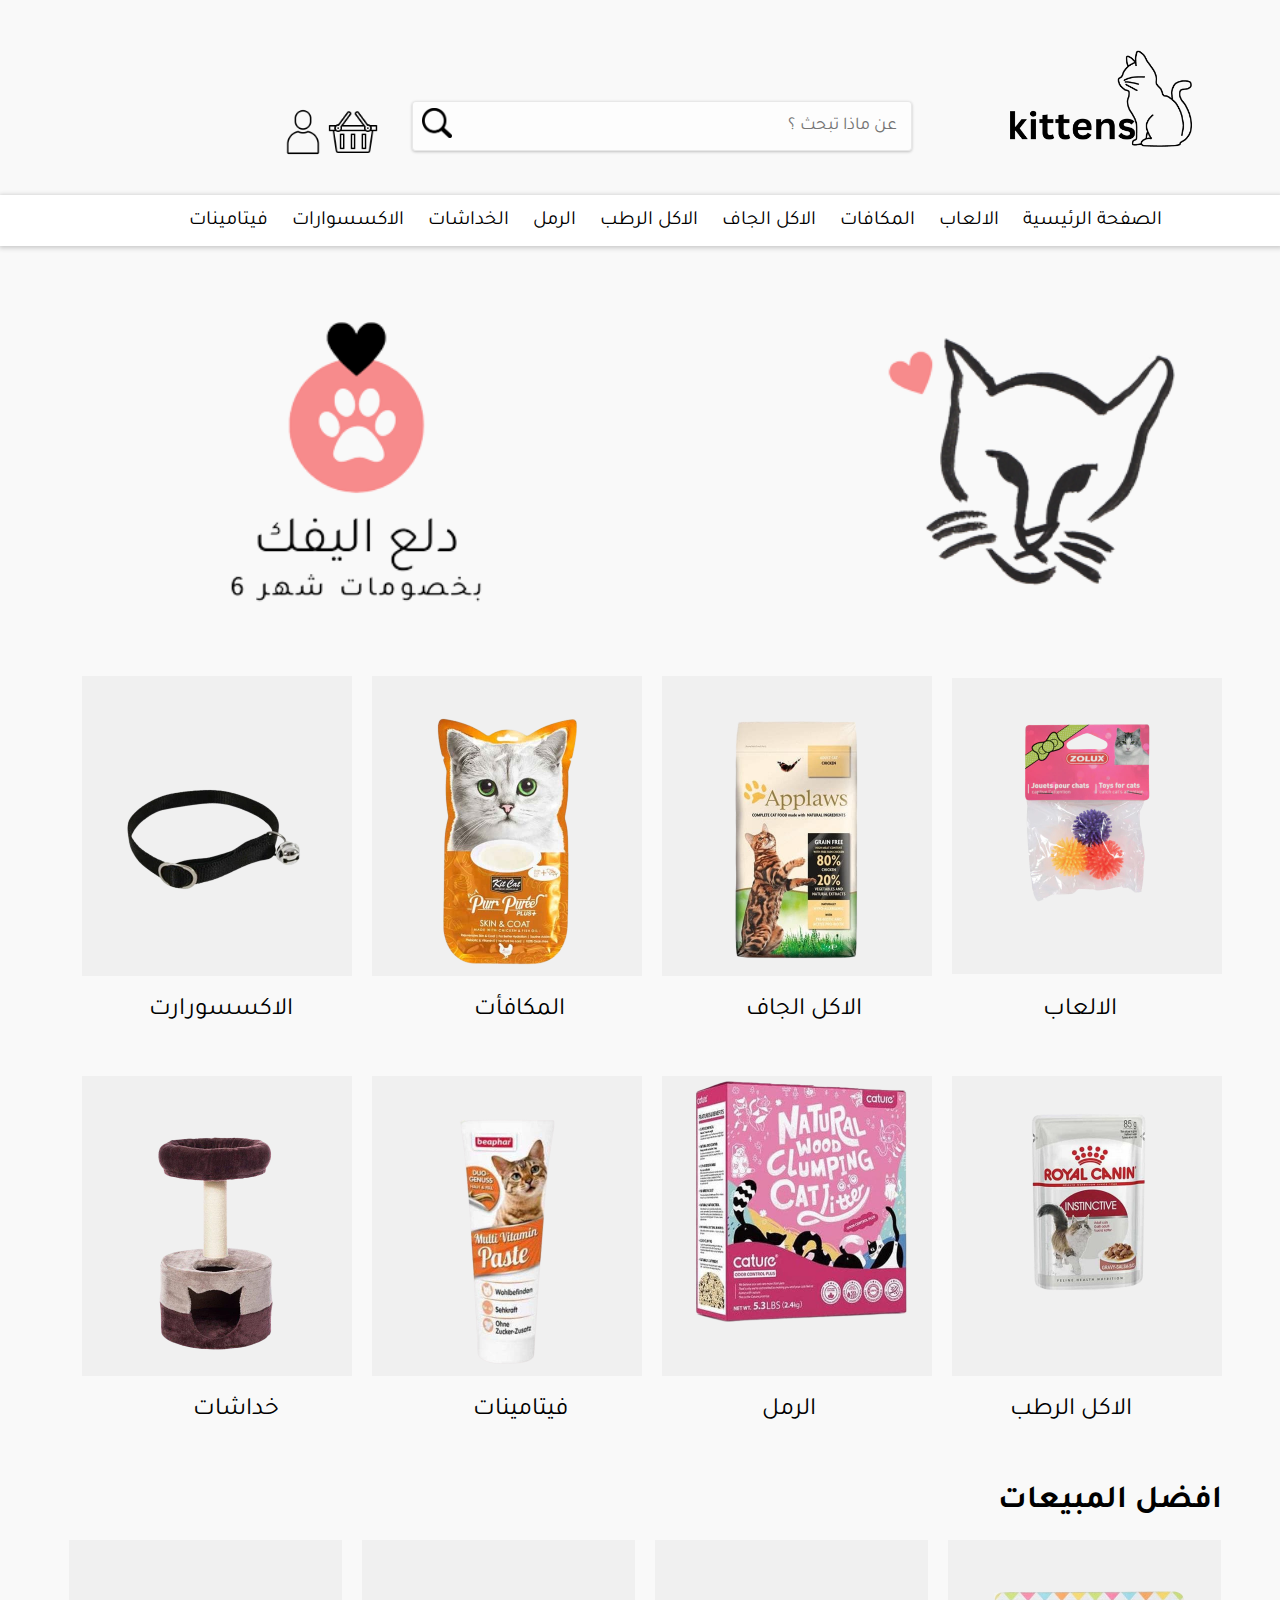
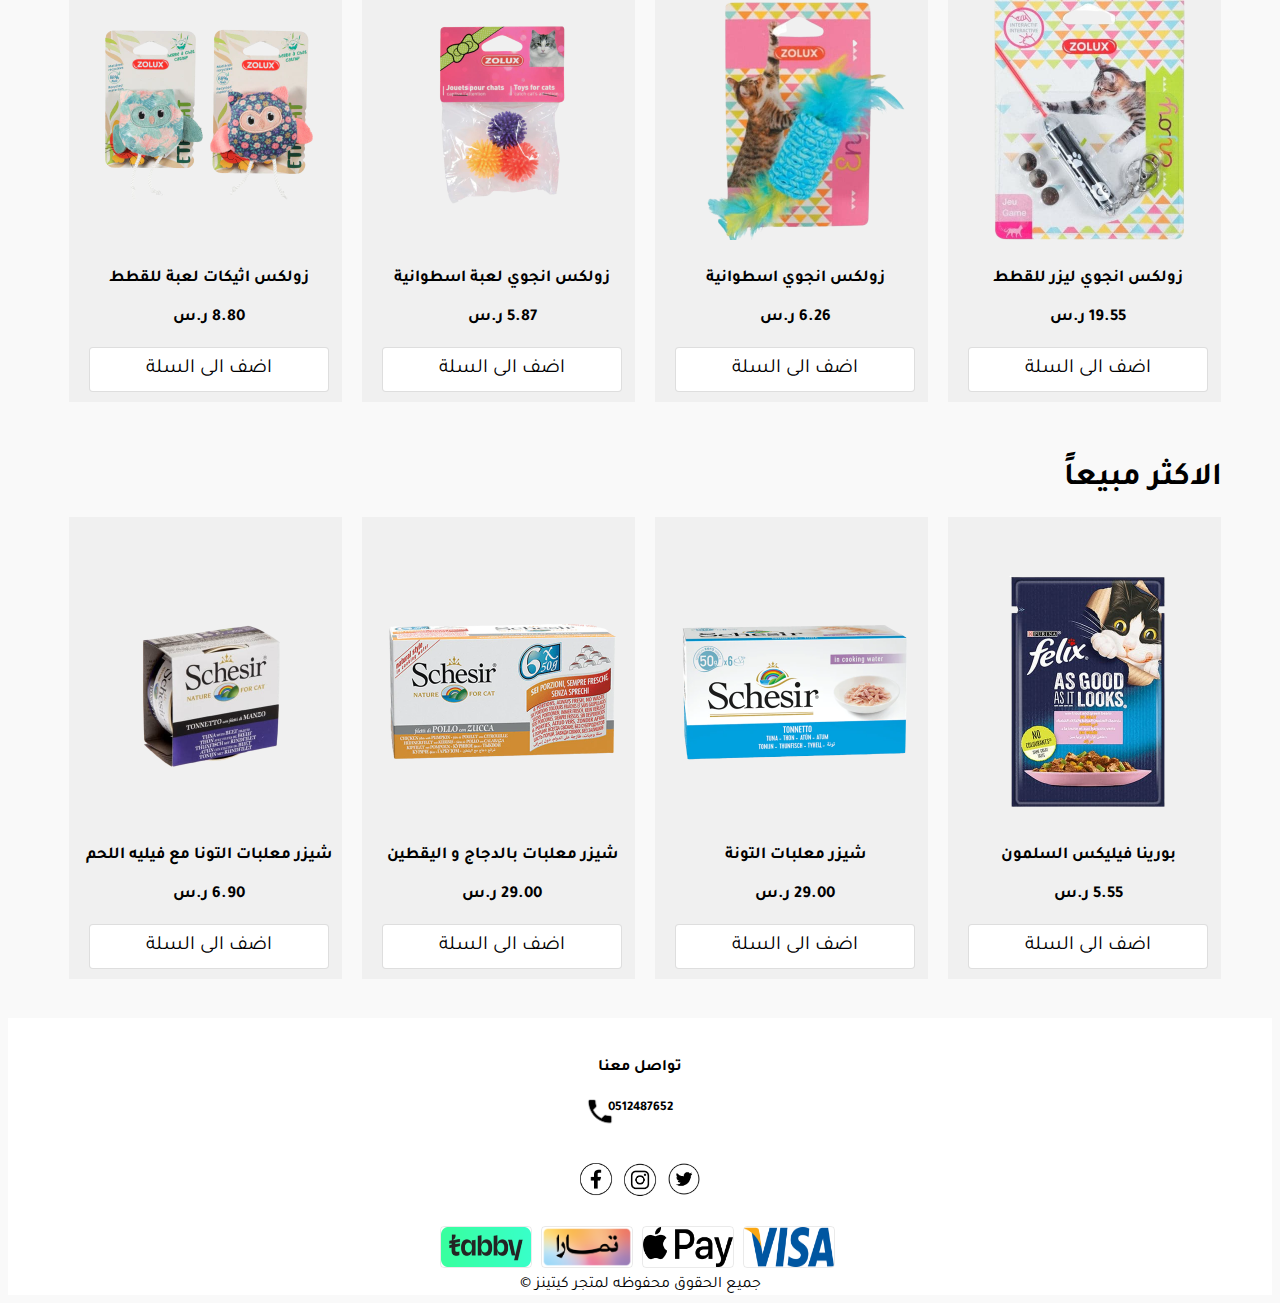
<file: index.html>
<html dir="rtl" lang="ar">
<head><title>متجر كيتنز لمستلزمات القطط</title>
    <link rel="preconnect" href="https://fonts.googleapis.com">
    <link rel="preconnect" href="https://fonts.gstatic.com" crossorigin>
    <link href="https://fonts.googleapis.com/css2?family=Tajawal:wght@500&display=swap" rel="stylesheet">

    <link rel="stylesheet" href="CS1.css">

</head>

<body  >

<header>
  

<img id="mew" src="imgs/MEOW.png" height="100" width="185" >

<form action="#" class="serch1">
<input type="text" placeholder="   عن ماذا تبحث ؟ "  class="search">
<img src="imgs/search.png" width="30px" height="30px" class="ser">
</form>

<img  id ="bc" src="imgs/bas.png" height="50px" width="50px" align="left">
<img id="pe" src="imgs/per.png" height="50px" width="50px" align="left">

</header>
<br><br><br>
<nav>
    <div class="nava">
        <a href="index.html"> الصفحة الرئيسية</a>
        <a href="game.html">  الالعاب</a>
        <a href="mokafat.html">   المكافات</a>
        <a href="dryfood.html">  الاكل الجاف</a>
        <a href="witfood.html">  الاكل الرطب</a>
    <a href="#"> الرمل</a>
    <a href="#">  الخداشات</a>
    <a href="#">   الاكسسوارات</a>
    <a href="#">    فيتامينات </a>

</div>
</nav>
<section> <img src="imgs/sale.png" class="sale">
</section>
<br>
<div class="dep">
<article>
    <div class="se1">
    <img src="gam/تنزيل-removebg-preview.png" width="250" height="250" class="games1">
    <a href="game.html" class="mok1">الالعاب</a>

</div>

<br>

    <div  class="se2">
        <img src="gam/تنزيل-removebg-preview (1).png" width="250" height="250" class="games2">
        <a href="#" class="mok2">الاكل الجاف </a>

    </div>

</article>

<article class="se3">
    <img src="gam/2-removebg-preview.png" width="250" height="250" class="img1">
    <a href="#" class="mok3" id="g10">المكافأت</a>

</article>


<article class="se4" id="sec2">
    <img src="gam/1-removebg-preview.png" width="250" height="250" class="img2">

</article>



<div class="titl">
    <a href="#" class="mok">الالعاب</a>
    <a href="#" class="mok">الاكل الجاف</a>
    <a href="#" class="mok">المكافأت</a>
    <a href="#" class="mok">الاكسسورارت</a>
    </div>
<article class="se5">
    <img src="gam/3-removebg-preview.png" width="250" height="250" class="img7">
    <a href="#" class="mok4" id="g9">الاكل الرطب</a>

</article>
<article class="se6">
    <img src="gam/8-removebg-preview.png" width="250" height="250" >
</article>
<article class="se7">
    <img src="gam/9-removebg-preview.png" width="250" height="250" class="img2">
</article>
<article class="se8">
    <img src="gam/22-removebg-preview.png" width="250" height="250" class="img2">
</article>
</div>
<div class="titl2">
    <a href="#" class="mok">الاكل الرطب</a>
    <a href="#" class="mok">الرمل</a>
    <a href="#" class="mok">فيتامينات</a>
    <a href="#" class="mok">خداشات</a>
    </div>
    <br>     <br>    <br>
    <div class="most">
    <h1 class="game">افضل المبيعات</h1>
<br><br>
    <section class="congame">        
<article class="g1">
    <img src="game/1-removebg-preview.png" width="250" height="250" >
    <h6> زولكس انجوي  ليزر للقطط  </h6>
    <h6>19.55 ر.س    </h6>
    <button> اضف الى السلة</button>
</article>
<article class="g1">
    <img src="game/2-removebg-preview.png" width="250" height="250">
    <h6>زولكس انجوي اسطوانية    
    </h6>
    <h6>6.26 ر.س   </h6>
    <button> اضف الى السلة</button>
</article>
<article class="g1" id="g3">
    <img src="game/3-removebg-preview.png" width="250" height="250">
    <h6>زولكس انجوي لعبة اسطوانية     </h6>
    <h6>5.87 ر.س</h6>
    <button> اضف الى السلة</button>
</article>

<article class="g1" id="g1">
    <img src="game/4-removebg-preview.png" width="250" height="250">
    <h6>   زولكس اثيكات لعبة للقطط     </h6>
    <h6>8.80 ر.س</h6>
    <button> اضف الى السلة</button>
</article>
    </section>
</div>
  <br>  <br>
    <h1 class="game">الاكثر مبيعاً</h1>
    <br><br>
        <section class="congame">        
    <article class="g1">
        <img src="game/11-removebg-preview.png" width="250" height="250">
        <h6> بورينا فيليكس السلمون </h6>
        <h6>5.55 ر.س    </h6>
        <button> اضف الى السلة</button>
    </article>
    <article class="g1">
        <img src="game/12-removebg-preview.png" width="250" height="250">
        <h6>شيزر معلبات التونة    
        </h6>
        <h6>29.00 ر.س   </h6>
        <button> اضف الى السلة</button>
    </article>
    <article class="g1" id="g3">
        <img src="game/13-removebg-preview.png" width="250" height="250">
        <h6>شيزر معلبات بالدجاج و اليقطين    </h6>
        <h6>29.00 ر.س</h6>
        <button> اضف الى السلة</button>
    </article>
    
    <article class="g1" id="g1">
        <img src="game/14-removebg-preview.png" width="250" height="250">
        <h6>  شيزر معلبات التونا مع فيليه اللحم    </h6>
        <h6>6.90 ر.س</h6>
        <button> اضف الى السلة</button>
    </article>
        </section>

<br>
        <footer>
<h4>تواصل معنا</h4>
<h5>0512487652 </h5> 
<img src="imgs/Untitled_design-removebg-preview.png" width="30" height="30" class="call"> 
<br><br>
<img src="imgs/Untitled_design__1_-removebg-preview.png" width="40" height="40" class="tw">   
<img src="imgs/Untitled_design__2_-removebg-preview.png" width="40" height="40" class="tw">   
<img src="imgs/e-removebg-preview.png" width="40" height="40"class="tw">   
<br>
<br>
<img src="imgs/تنزيل (1).png" width="90" height="40" class="pay">
<img src="imgs/تنزيل.png" width="90" height="40" class="pay">
<img src="imgs/AR colored logo_382.png" width="90" height="40" class="pay">
<img src="imgs/tabby_logo_337.png" width="90" height="40" class="pay">
<br>
جميع الحقوق محفوظه لمتجر كيتينز &copy;
</footer>

<div class="qaima">
    <h1 class="q1" id="q1">☰</h1>

    <div class="q2" id="q2"> 
        <span class="close">&times;</span>
       <br><br><br><br><br><br>
       <br><br><br>
       <br><br><br>

        <a href="index.html" >الصفحة&nbsp;الرئيسية</a>
       
        <a href="game.html" > الالعاب</a>
      
        <a href="dryfood.html" > الطعام&nbsp;الجاف</a>
  

        <a href="mokafat.html" >   المكافات</a>

    </div>
</div>

<script>

    var q1 = document.getElementById('q1');
   var q2 = document.getElementById('q2');
  q1.onclick = function (){
      q2.style.display= "block";
      q1.style.display= "none";
  }
      var close = document.getElementsByClassName('close')[0];
      close.onclick =function (){
          q2.style.display="none";
          q1.style.display= "block";

      }
        
      
</script>
</body>
</html>
</file>
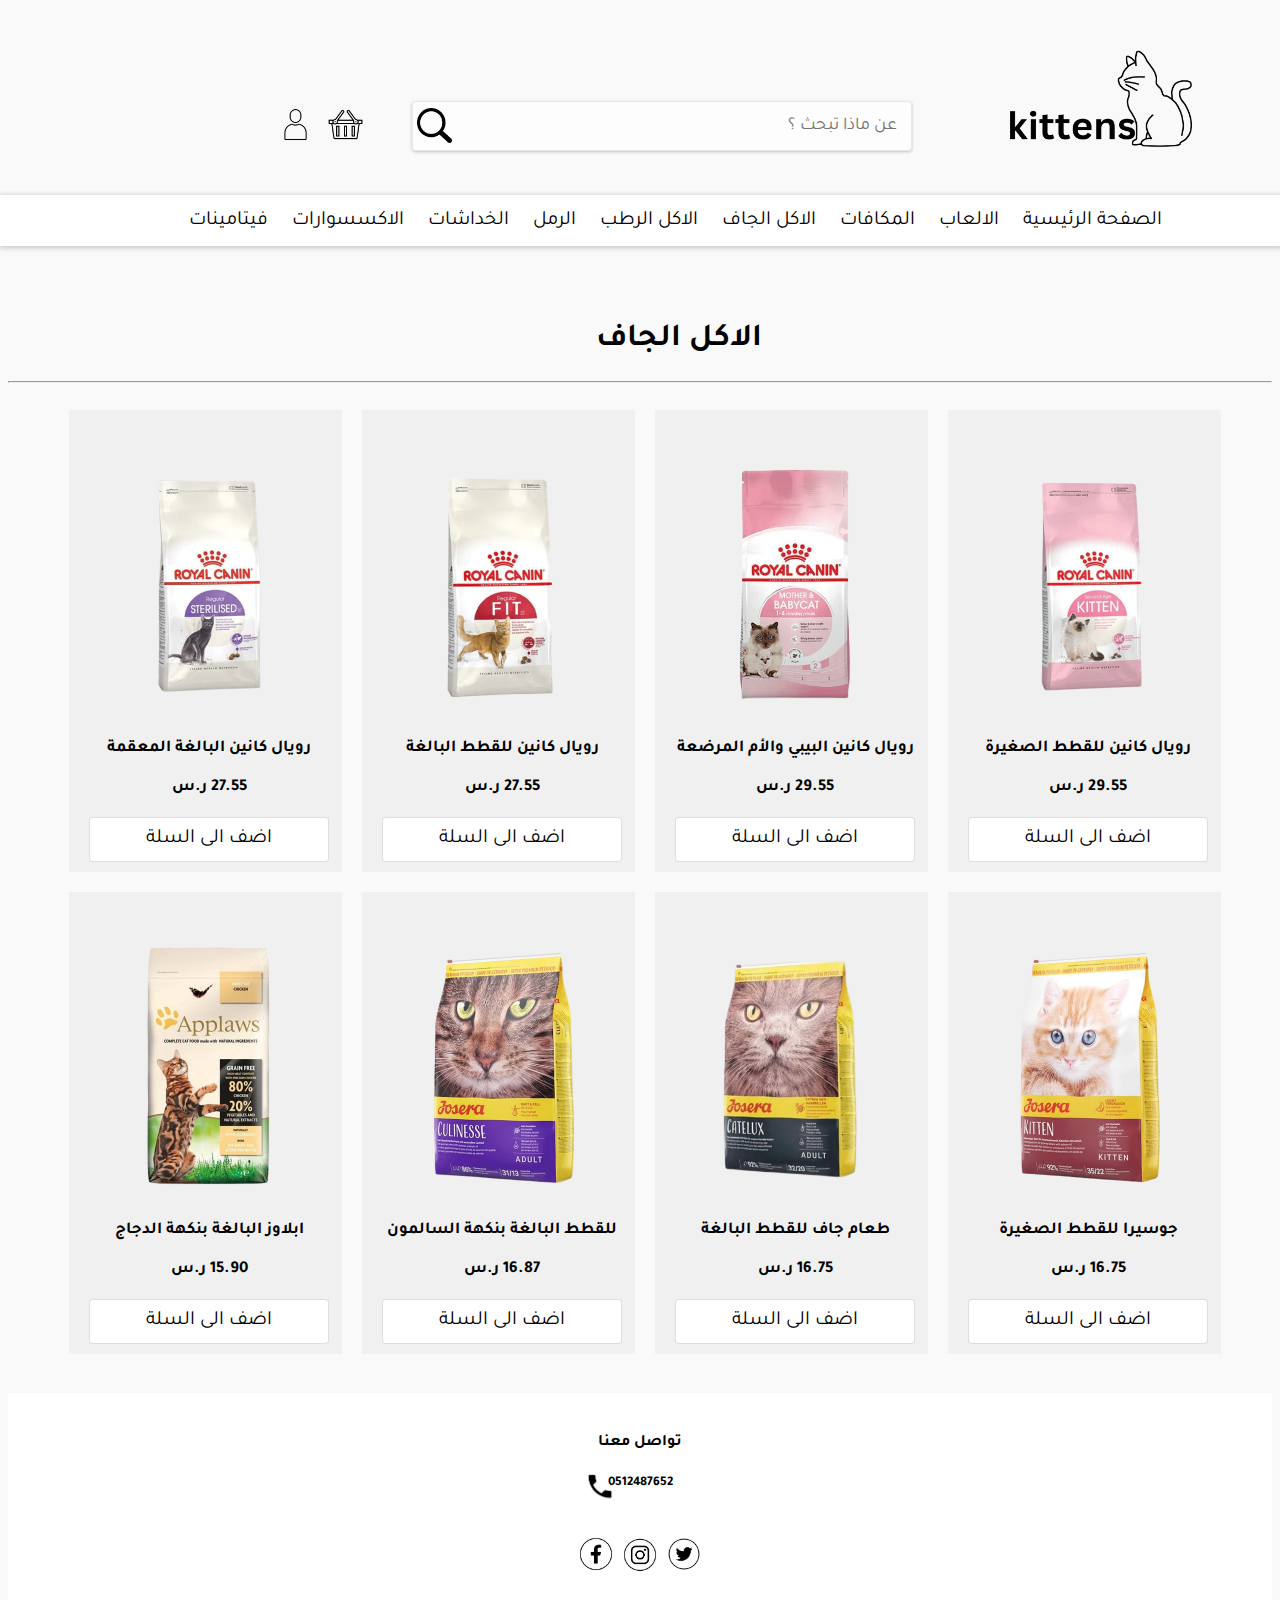
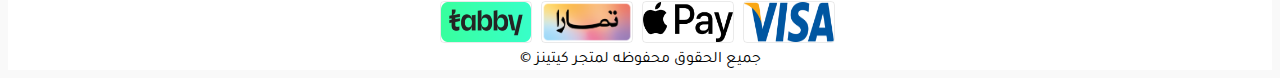
<file: dryfood.html>
<html dir="rtl" lang="ar">
<head><title>متجر كيتنز لمستلزمات القطط</title>
    <link rel="preconnect" href="https://fonts.googleapis.com">
    <link rel="preconnect" href="https://fonts.gstatic.com" crossorigin>
    <link href="https://fonts.googleapis.com/css2?family=Tajawal:wght@500&display=swap" rel="stylesheet">

    <link rel="stylesheet" href="CS1.css">
<style>
    
    h1{
        margin-right: 510px;
    }

    @media (max-width:1023px){
        h1{
            font-size: 60px;
        margin-right: 550px;
    }
hr{

    width: 1300px;
}


.g1{
		font-size: 30px;
		line-height: 0px;
		text-align: center;
        margin-right: 30px;
margin-bottom: 30px;
margin-left: 5px;
padding-left: 10px;
padding-right:10px;
padding-top: 50px;
padding-bottom: 10px;
display: inline-block;
		background-color:#5454540e ;
	}


    .img3{
        width: 350px;
        height: 350px;
    }

    .congame{
       
        margin-right:150px;
    }



	.qaima{
		display: block;
	}

	.q1{
		display: inline-block;
		position:absolute;
		padding: 10px;
		margin-right: -7px;
	color: white;
	font-size: 90px;
	margin-top: -3220px;
	background-color: rgba(0, 0, 0, 0.541);
	}
	
	
	.q2{
        display: none;

		margin-top: -3300px;
		margin-right: -8px;
		position:absolute;
		padding-bottom: 3920px;
		padding-left: 500px;
		background-color: rgba(0, 0, 0, 0.418) ;
	}
	.q2 a{
	margin-right: 90px;
		line-height:140px;
		text-decoration: none;
		font-size: 80px;
	color:#ffffff ;
	}
	.close{
		margin-top: 10px;
		margin-right: 100px;
		position: absolute;
	font-size: 170px;
	color: white;
	padding: 0px 0px 0px 800px;
	border-bottom: 1px solid black;
	}
    }
</style>
</head>

<body  >

<header>

<img id="mew" src="imgs/MEOW.png" height="100" width="185" >

<form action="#" class="serch1">
<input type="text" placeholder="   عن ماذا تبحث ؟ "  class="search">
<img src="imgs/search.png" width="35" height="35" class="ser">
</form>
<a href="bas.html"><img  id ="bc" src="imgs/bas.png" height="35" width="35"align="left"></a>
<a href="login.html"><img id="pe" src="imgs/per.png" height="35" width="35" align="left"></a>

</header>
<br><br><br>
<nav>
    <div class="nava">
        <a href="index.html"> الصفحة الرئيسية</a>
        <a href="game.html">  الالعاب</a>
        <a href="mokafat.html">   المكافات</a>
        <a href="dryfood.html">  الاكل الجاف</a>
        <a href="witfood.html">  الاكل الرطب</a>
    <a href="#"> الرمل</a>
    <a href="#">  الخداشات</a>
    <a href="#">   الاكسسوارات</a>
    <a href="#">    فيتامينات </a>

</div>
</nav>
<br><br><br><br>
<h1>الاكل الجاف</h1>
<hr>
<br>
    <section class="congame">        
<article class="g1">
    <img src="game/j2-removebg-preview.png" width="250" height="250">
    <h6>   رويال كانين  للقطط الصغيرة     </h6>
    <h6>29.55 ر.س    </h6>
    <button> اضف الى السلة</button>
</article>
<article class="g1">
    <img src="game/j3-removebg-preview.png" width="250" height="250">
    <h6>    رويال كانين  البيبي  والأم المرضعة
    </h6>
    <h6>29.55 ر.س    </h6>
    <button> اضف الى السلة</button>
</article>
<article class="g1">
    <img src="game/j4-removebg-preview.png" width="250" height="250">
    <h6> رويال كانين  للقطط البالغة  </h6>
    <h6>27.55 ر.س </h6>
    <button> اضف الى السلة</button>
</article>

<article class="g1">
    <img src="game/j8-removebg-preview.png" width="250" height="250">
    <h6>     رويال كانين   البالغة المعقمة</h6>
    <h6>27.55 ر.س </h6>
    <button> اضف الى السلة</button>
</article>
   
    <article class="g1">
        <img src="game/j6-removebg-preview.png" width="250" height="250">
        <h6>جوسيرا  للقطط الصغيرة 
        </h6>
        <h6>16.75 ر.س</h6>
        <button> اضف الى السلة</button>
    </article>
    <article class="g1">
        <img src="game/j7-removebg-preview.png" width="250" height="250">
        <h6>   طعام جاف للقطط البالغة 
        </h6>
        <h6>16.75 ر.س</h6>
        <button> اضف الى السلة</button>
    </article>
    <article class="g1">
        <img src="game/j5-removebg-preview.png" width="250" height="250">
        <h6> للقطط البالغة بنكهة السالمون  </h6>
        <h6>16.87 ر.س</h6>
        <button> اضف الى السلة</button>
    </article>
    
    <article class="g1">
        <img src="gam/تنزيل-removebg-preview (1).png" width="250" height="250">
        <h6>  ابلاوز   البالغة بنكهة الدجاج  </h6>
        <h6>15.90 ر.س</h6>
        <button> اضف الى السلة</button>
    </article>
        </section>

<br>
        <footer>
<h4>تواصل معنا</h4>
<h5>0512487652 </h5> 
<img src="imgs/Untitled_design-removebg-preview.png" width="30" height="30" class="call"> 
<br><br>
<img src="imgs/Untitled_design__1_-removebg-preview.png" width="40" height="40">   
<img src="imgs/Untitled_design__2_-removebg-preview.png" width="40" height="40">   
<img src="imgs/e-removebg-preview.png" width="40" height="40">   
<br>
<br>
<img src="imgs/تنزيل (1).png" width="90" height="40" class="pay">
<img src="imgs/تنزيل.png" width="90" height="40" class="pay">
<img src="imgs/AR colored logo_382.png" width="90" height="40" class="pay">
<img src="imgs/tabby_logo_337.png" width="90" height="40" class="pay">
<br>
جميع الحقوق محفوظه لمتجر كيتينز &copy;
</footer>


<div class="qaima">
    <h1 class="q1" id="q1">☰</h1>

    <div class="q2" id="q2"> 
        <span class="close">&times;</span>
       <br><br><br><br><br><br>
       <br><br><br>
       <br><br><br>

        <a href="index.html" >الصفحة&nbsp;الرئيسية</a>
       
        <a href="game.html" > الالعاب</a>
      
        <a href="dryfood.html" > الطعام&nbsp;الجاف</a>
  


        <a href="mokafat.html" >   المكافات</a>

    </div>
</div>

<script>

    var q1 = document.getElementById('q1');
   var q2 = document.getElementById('q2');
  q1.onclick = function (){
      q2.style.display= "block";
      q1.style.display= "none";
  }
      var close = document.getElementsByClassName('close')[0];
      close.onclick =function (){
          q2.style.display="none";
          q1.style.display= "block";

      }
        
      
</script>

</body>
</html>
</file>
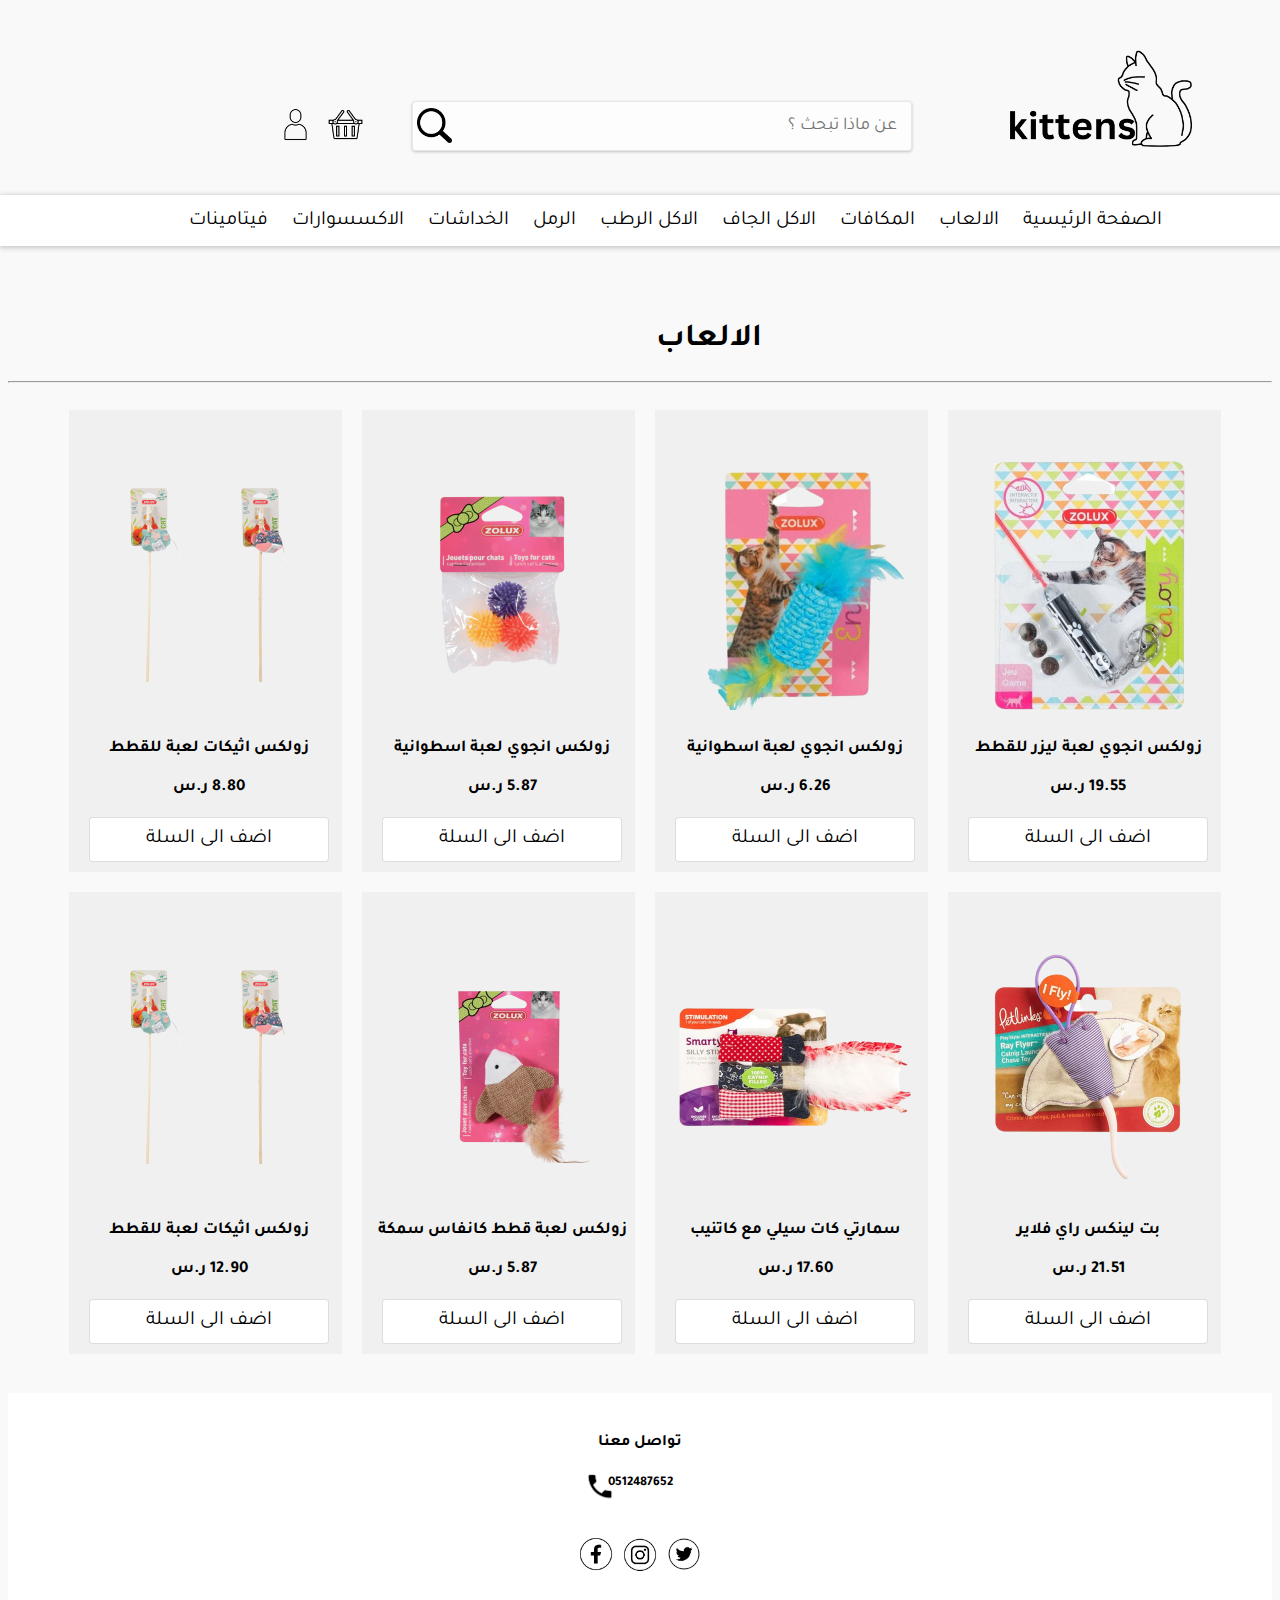
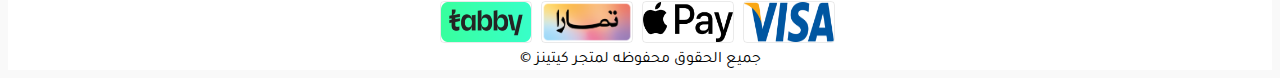
<file: game.html>
<html dir="rtl" lang="ar">
<head><title>متجر كيتنز لمستلزمات القطط</title>
    <link rel="preconnect" href="https://fonts.googleapis.com">
    <link rel="preconnect" href="https://fonts.gstatic.com" crossorigin>
    <link href="https://fonts.googleapis.com/css2?family=Tajawal:wght@500&display=swap" rel="stylesheet">

    <link rel="stylesheet" href="CS1.css">
<style>

    h1{
        margin-right: 510px;
    }


    @media (max-width:1023px){
        h1{
            font-size: 60px;
        margin-right: 550px;
    }
hr{

    width: 1300px;
}


.g1{
		font-size: 30px;
		line-height: 0px;
		text-align: center;
        margin-right: 30px;
margin-bottom: 30px;
margin-left: 5px;
padding-left: 10px;
padding-right:10px;
padding-top: 50px;
padding-bottom: 10px;
display: inline-block;
		background-color:#5454540e ;
	}


    .img3{
        width: 350px;
        height: 350px;
    }

    .congame{
       
        margin-right:150px;
    }



	.qaima{
		display: block;
	}

	.q1{
		display: inline-block;
		position:absolute;
		padding: 10px;
		margin-right: -7px;
	color: white;
	font-size: 90px;
	margin-top: -3630px;
	background-color: rgba(0, 0, 0, 0.541);
	}
	
	
	.q2{
        display: none;

		margin-top: -3700px;
		margin-right: -8px;
		position:absolute;
		padding-bottom: 3920px;
		padding-left: 500px;
		background-color: rgba(0, 0, 0, 0.418) ;
	}
	.q2 a{
	margin-right: 90px;
		line-height:140px;
		text-decoration: none;
		font-size: 80px;
	color:#ffffff ;
	}
	.close{
		margin-top: 10px;
		margin-right: 100px;
		position: absolute;
	font-size: 170px;
	color: white;
	padding: 0px 0px 0px 800px;
	border-bottom: 1px solid black;
	}
    }
</style>
</head>

<body  >

<header>

<img id="mew" src="imgs/MEOW.png" height="100" width="185" >

<form action="#" class="serch1">
<input type="text" placeholder="   عن ماذا تبحث ؟ "  class="search">
<img src="imgs/search.png" width="35" height="35" class="ser">
</form>
<a href="bas.html"><img  id ="bc" src="imgs/bas.png" height="35" width="35"align="left"></a>
<a href="login.html"><img id="pe" src="imgs/per.png" height="35" width="35" align="left"></a>

</header>
<br><br><br>
<nav>
    <div class="nava">
        <a href="index.html"> الصفحة الرئيسية</a>
        <a href="game.html">  الالعاب</a>
        <a href="mokafat.html">   المكافات</a>
        <a href="dryfood.html">  الاكل الجاف</a>
        <a href="witfood.html">  الاكل الرطب</a>
    <a href="#"> الرمل</a>
    <a href="#">  الخداشات</a>
    <a href="#">   الاكسسوارات</a>
    <a href="#">    فيتامينات </a>

</div>
</nav>

<br><br><br><br>

<h1>الالعاب</h1>
<hr>
<br>
    <section class="congame">        
<article class="g1">
    <img src="game/1-removebg-preview.png" width="250" height="250" class="img3">
    <h6> زولكس انجوي لعبة ليزر للقطط  </h6>
    <h6>19.55 ر.س    </h6>
    <button> اضف الى السلة</button>
</article>
<article class="g1">
    <img src="game/2-removebg-preview.png" width="250" height="250" class="img3">
    <h6>زولكس انجوي لعبة اسطوانية    
    </h6>
    <h6>6.26 ر.س   </h6>
    <button> اضف الى السلة</button>
</article>

<article class="g1">
    <img src="game/3-removebg-preview.png" width="250" height="250" class="img3">
    <h6>زولكس انجوي لعبة اسطوانية     </h6>
    <h6>5.87 ر.س</h6>
    <button> اضف الى السلة</button>
</article>

<article class="g1">
    <img src="game/g5-removebg-preview.png" width="250" height="250" class="img3">
    <h6>   زولكس اثيكات لعبة للقطط     </h6>
    <h6>8.80 ر.س</h6>
    <button> اضف الى السلة</button>
</article>
     <article class="g1">
        <img src="game/g6-removebg-preview.png" width="250" height="250" class="img3">
        <h6> بت لينكس راي فلاير  </h6>
        <h6>21.51 ر.س </h6>
        <button> اضف الى السلة</button>
    </article>
    <article class="g1">
        <img src="game/g7-removebg-preview.png" width="250" height="250" class="img3">
        <h6>سمارتي كات سيلي  مع كاتنيب  
        </h6>
        <h6>17.60 ر.س  </h6>
        <button> اضف الى السلة</button>
    </article>
    <article class="g1">
        <img src="game/g8-removebg-preview.png" width="250" height="250" class="img3">
        <h6>زولكس لعبة قطط كانفاس سمكة    </h6>
        <h6>5.87 ر.س</h6>
        <button> اضف الى السلة</button>
    </article>
    
    <article class="g1">
        <img src="game/g5-removebg-preview.png" width="250" height="250" class="img3">
        <h6>  زولكس اثيكات لعبة للقطط    </h6>
        <h6>12.90 ر.س</h6>
        <button> اضف الى السلة</button>
    </article>
        </section>

<br>
        <footer>
<h4>تواصل معنا</h4>
<h5>0512487652 </h5> 
<img src="imgs/Untitled_design-removebg-preview.png" width="30" height="30" class="call"> 
<br><br>
<img src="imgs/Untitled_design__1_-removebg-preview.png" width="40" height="40">   
<img src="imgs/Untitled_design__2_-removebg-preview.png" width="40" height="40">   
<img src="imgs/e-removebg-preview.png" width="40" height="40">   
<br>
<br>
<img src="imgs/تنزيل (1).png" width="90" height="40" class="pay">
<img src="imgs/تنزيل.png" width="90" height="40" class="pay">
<img src="imgs/AR colored logo_382.png" width="90" height="40" class="pay">
<img src="imgs/tabby_logo_337.png" width="90" height="40" class="pay">
<br>
جميع الحقوق محفوظه لمتجر كيتينز &copy;
</footer>

<div class="qaima">
    <h1 class="q1" id="q1">☰</h1>

    <div class="q2" id="q2"> 
        <span class="close">&times;</span>
       <br><br><br><br><br><br>
       <br><br><br>
       <br><br><br>

        <a href="index.html" >الصفحة&nbsp;الرئيسية</a>
       
        <a href="game.html" > الالعاب</a>
      
        <a href="dryfood.html" > الطعام&nbsp;الجاف</a>
  

        <a href="mokafat.html" >   المكافات</a>

    </div>
</div>

<script>

    var q1 = document.getElementById('q1');
   var q2 = document.getElementById('q2');
  q1.onclick = function (){
      q2.style.display= "block";
      q1.style.display= "none";
  }
      var close = document.getElementsByClassName('close')[0];
      close.onclick =function (){
          q2.style.display="none";
          q1.style.display= "block";

      }
        
      
</script>
</body>
</html>
</file>
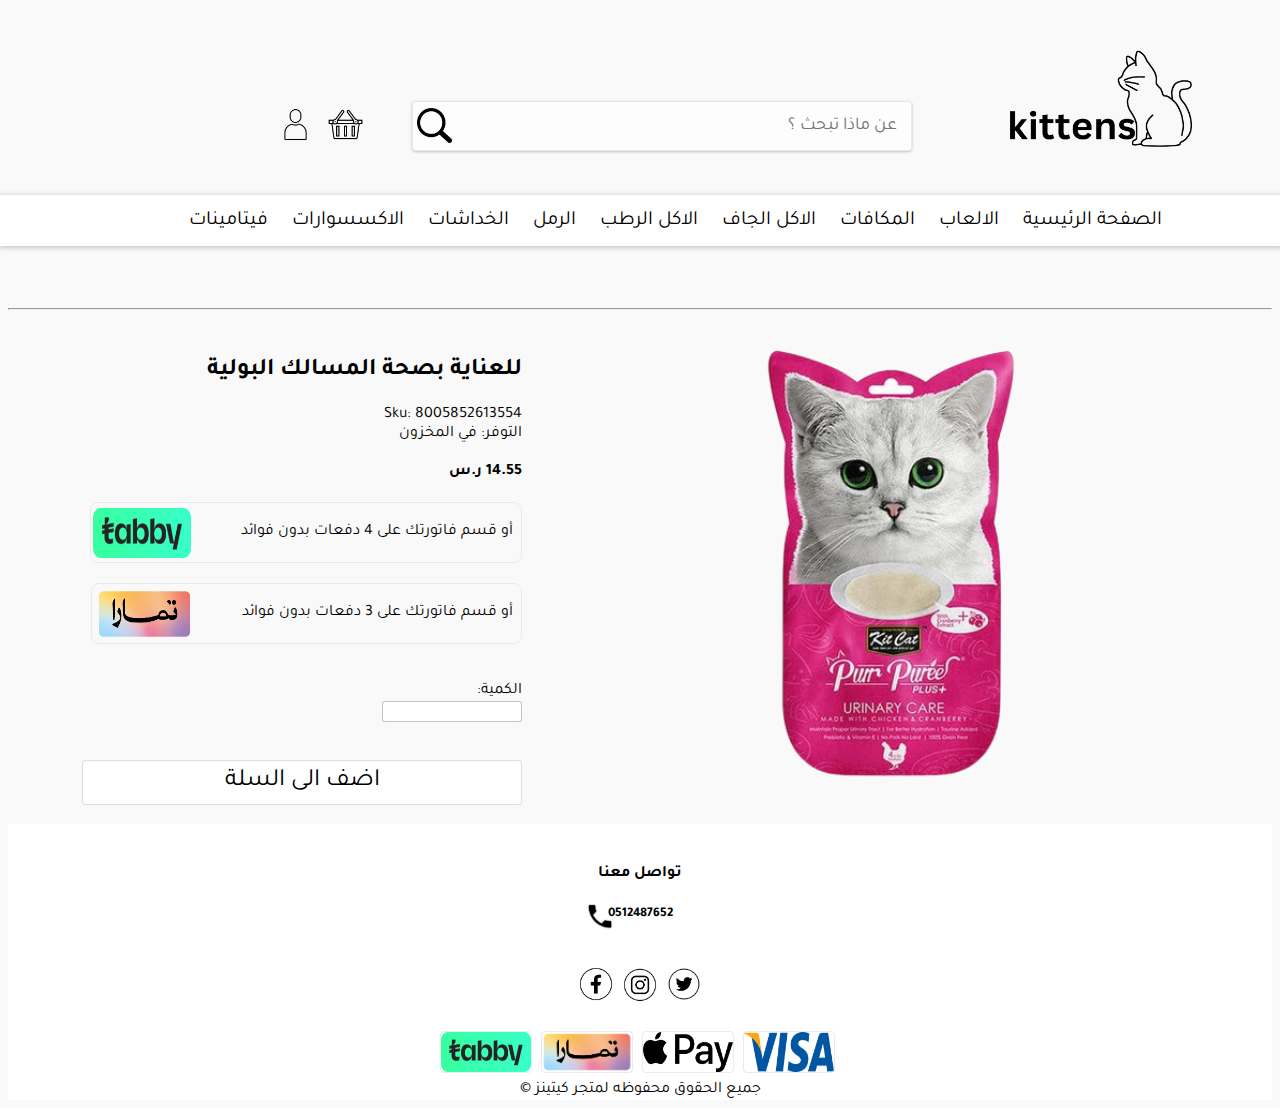
<file: item1.html>
<html dir="rtl" lang="ar">
<head><title>متجر كيتنز لمستلزمات القطط</title>
    <link rel="preconnect" href="https://fonts.googleapis.com">
    <link rel="preconnect" href="https://fonts.gstatic.com" crossorigin>
    <link href="https://fonts.googleapis.com/css2?family=Tajawal:wght@500&display=swap" rel="stylesheet">

    <link rel="stylesheet" href="CS1.css">
<style>
    .text1{
margin-top: -450;
margin-right: 750;

}

.img9{
    margin-right: 150;
display: inline;
}

.taab{
    padding-left:150 ;
margin-top: 20;
    padding-top: 20;
    padding-bottom: 20;
  display: inline-block;
    border: 1px solid rgba(0, 0, 0, 0.062);
    border-top-left-radius:8px ;
   border-top-right-radius: 8px;
border-bottom-left-radius: 8px;
border-bottom-right-radius: 8px;
position: relative;
}
.img0{
margin-top: -15;
    position: absolute;
margin-right: 50;
}

.inpu{
    border-top-left-radius:3px ;
   border-top-right-radius: 3px;
border-bottom-left-radius: 3px;
border-bottom-right-radius: 3px;
    border: 1px solid rgba(2, 0, 0, 0.24);
}
button{
    background-color: white;
	border: 1px solid rgba(0, 0, 0, 0.13) ;
	font-size: 25;
	width: 440;
	height: 45;
	border-bottom-left-radius:4px; 
	border-bottom-right-radius:4px;
	border-top-left-radius:4px;
	border-top-right-radius:4px ;
}
</style>
</head>

<body  >

<header>

<img id="mew" src="imgs/MEOW.png" height="100" width="185" >

<form action="#">
<input type="text" placeholder="   عن ماذا تبحث ؟ "  class="search">
<img src="imgs/search.png" width="35" height="35" class="ser">
</form>
<a href="bas.html"><img  id ="bc" src="imgs/bas.png" height="35" width="35"align="left"></a>
<a href="login.html"><img id="pe" src="imgs/per.png" height="35" width="35" align="left"></a>

</header>
<br><br><br>
<nav>
    <div class="nava">
        <a href="index.html"> الصفحة الرئيسية</a>
        <a href="game.html">  الالعاب</a>
        <a href="mokafat.html">   المكافات</a>
        <a href="dryfood.html">  الاكل الجاف</a>
        <a href="witfood.html">  الاكل الرطب</a>
    <a href="#"> الرمل</a>
    <a href="#">  الخداشات</a>
    <a href="#">   الاكسسوارات</a>
    <a href="#">    فيتامينات </a>

</div>
</nav>
<br><br><br><br>
<hr>
<br>
<img src="game/m2-removebg-preview.png" width="450" height="450" class="img9">
<div class="text1">
<b><h2>للعناية بصحة المسالك البولية</h2></b>
Sku: 8005852613554
<br>
التوفر: في المخزون
<br><br>
<b>14.55 ر.س </b>
<br>
<div class="taab">
    &nbsp;  أو قسم فاتورتك على 4 دفعات بدون فوائد 
    <img src="imgs/tabby_logo_337.png" width="98" height="50" class="img0">
</div>
<div class="taab">
    &nbsp;  أو قسم فاتورتك على 3 دفعات بدون فوائد 
    <img src="imgs/AR colored logo_382.png" width="95" height="50" class="img0">
</div>
<br><br><br>
الكمية:
<br>
<input type="number" class="inpu">
<br><br><br>
<button> اضف الى السلة</button>
</div>

<br>

        <footer>
<h4>تواصل معنا</h4>
<h5>0512487652 </h5> 
<img src="imgs/Untitled_design-removebg-preview.png" width="30" height="30" class="call"> 
<br><br>
<img src="imgs/Untitled_design__1_-removebg-preview.png" width="40" height="40">   
<img src="imgs/Untitled_design__2_-removebg-preview.png" width="40" height="40">   
<img src="imgs/e-removebg-preview.png" width="40" height="40">   
<br>
<br>
<img src="imgs/تنزيل (1).png" width="90" height="40" class="pay">
<img src="imgs/تنزيل.png" width="90" height="40" class="pay">
<img src="imgs/AR colored logo_382.png" width="90" height="40" class="pay">
<img src="imgs/tabby_logo_337.png" width="90" height="40" class="pay">
<br>
جميع الحقوق محفوظه لمتجر كيتينز &copy;
</footer>
</body>
</html>
</file>
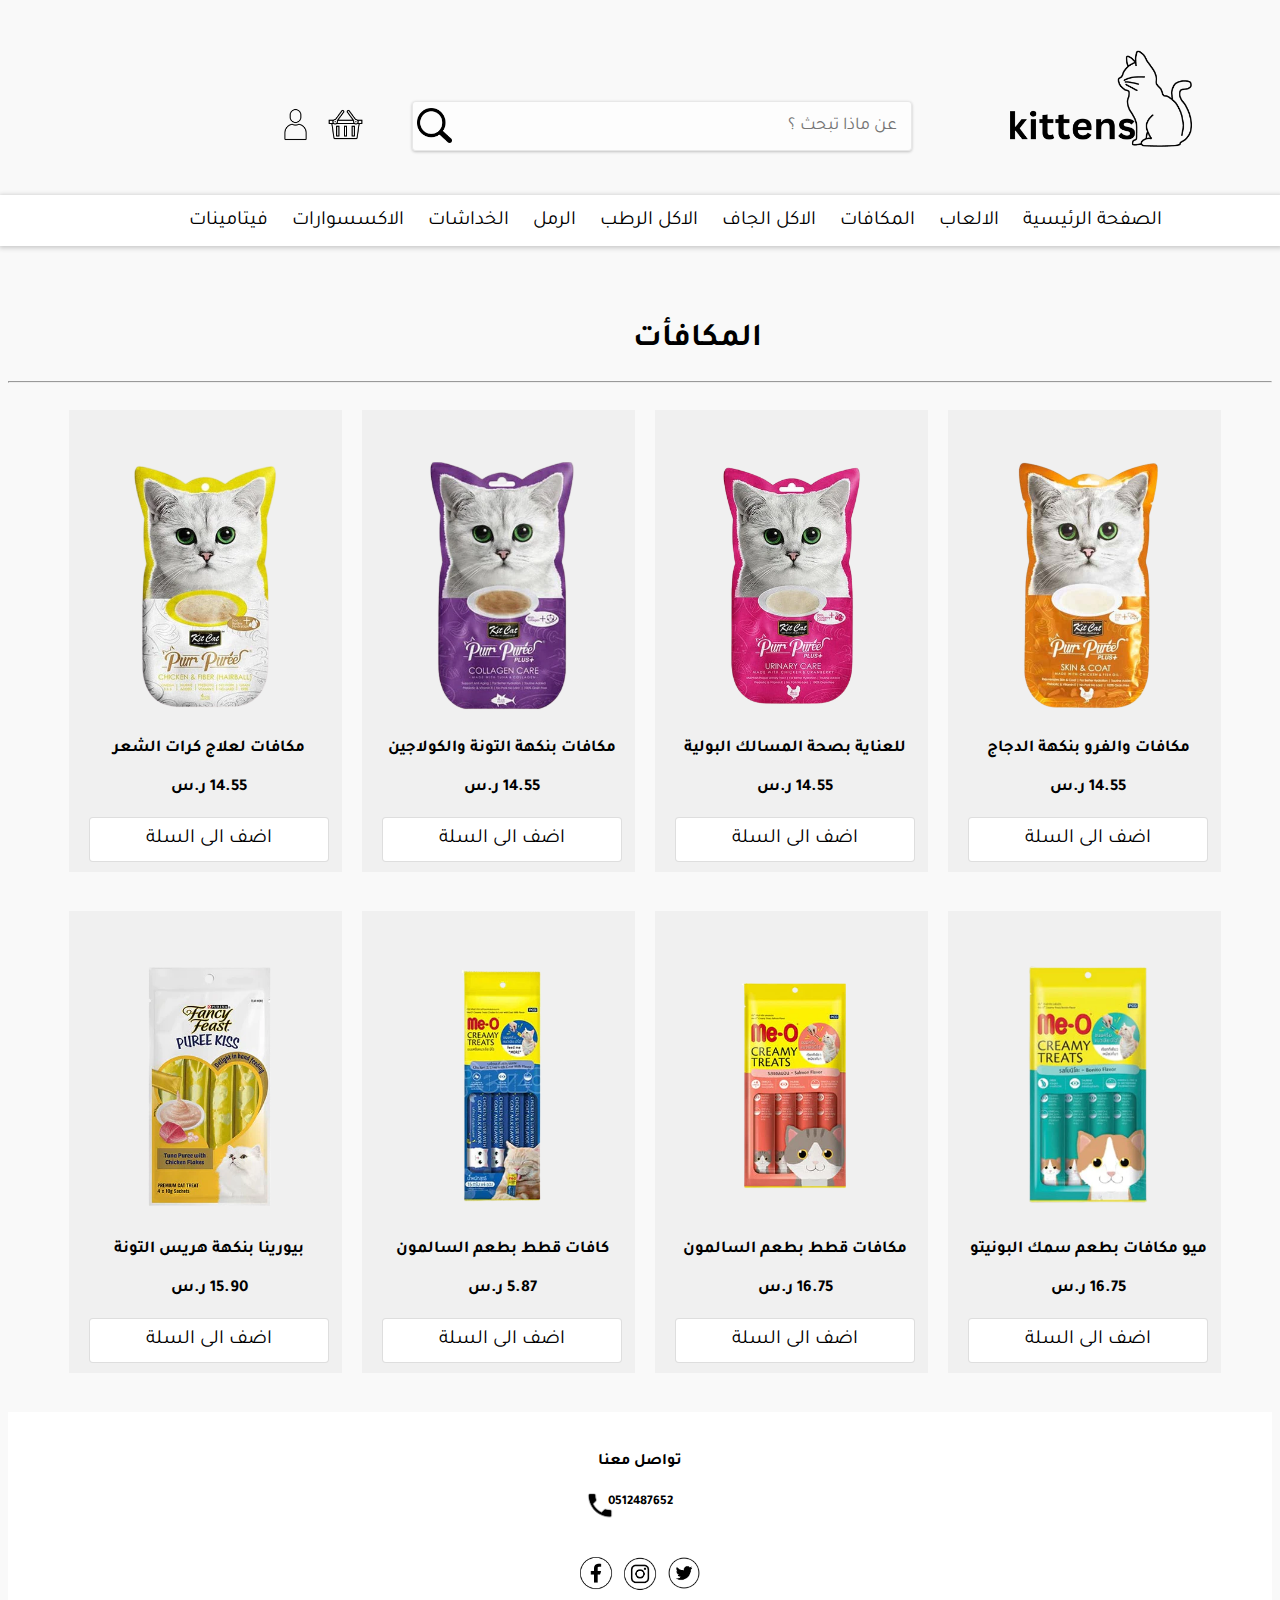
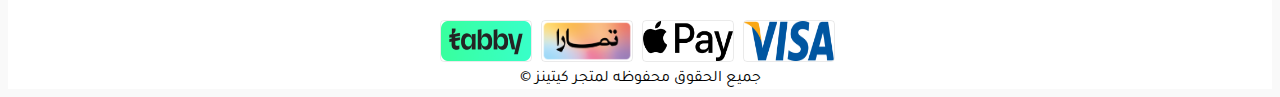
<file: mokafat.html>
<html dir="rtl" lang="ar">
<head><title>متجر كيتنز لمستلزمات القطط</title>
    <link rel="preconnect" href="https://fonts.googleapis.com">
    <link rel="preconnect" href="https://fonts.gstatic.com" crossorigin>
    <link href="https://fonts.googleapis.com/css2?family=Tajawal:wght@500&display=swap" rel="stylesheet">

    <link rel="stylesheet" href="CS1.css">
<style>

h1{
        margin-right: 510px;
    }

    
    @media (max-width:1023px){
        h1{
            font-size: 60px;
        margin-right: 550px;
    }
hr{

    width: 1300px;
}


.g1{
		font-size: 30px;
		line-height: 0px;
		text-align: center;
        margin-right: 30px;
margin-bottom: 30px;
margin-left: 5px;
padding-left: 10px;
padding-right:10px;
padding-top: 50px;
padding-bottom: 10px;
display: inline-block;
		background-color:#5454540e ;
	}


    .img3{
        width: 350px;
        height: 350px;
    }

    .congame{
       
        margin-right:150px;
    }



	.qaima{
		display: block;
	}

	.q1{
		display: inline-block;
		position:absolute;
		padding: 10px;
		margin-right: -7px;
	color: white;
	font-size: 90px;
	margin-top: -3250px;
	background-color: rgba(0, 0, 0, 0.541);
	}
	
	
	.q2{
        display: none;
		margin-top: -3300px;
		margin-right: -8px;
		position:absolute;
		padding-bottom: 3920px;
		padding-left: 500px;
		background-color: rgba(0, 0, 0, 0.418) ;
	}
	.q2 a{
	margin-right: 90px;
		line-height:140px;
		text-decoration: none;
		font-size: 80px;
	color:#ffffff ;
	}
	.close{
		margin-top: 10px;
		margin-right: 100px;
		position: absolute;
	font-size: 170px;
	color: white;
	padding: 0px 0px 0px 800px;
	border-bottom: 1px solid black;
	}
    }

</style>
</head>

<body  >

<header>

<img id="mew" src="imgs/MEOW.png" height="100" width="185" >

<form action="#" class="serch1">
<input type="text" placeholder="   عن ماذا تبحث ؟ "  class="search">
<img src="imgs/search.png" width="35" height="35" class="ser">
</form>
<a href="bas.html"><img  id ="bc" src="imgs/bas.png" height="35" width="35"align="left"></a>
<a href="login.html"><img id="pe" src="imgs/per.png" height="35" width="35" align="left"></a>

</header>
<br><br><br>
<nav>
    <div class="nava">
    <a href="index.html"> الصفحة الرئيسية</a>
    <a href="game.html">  الالعاب</a>
    <a href="mokafat.html">   المكافات</a>
    <a href="dryfood.html">  الاكل الجاف</a>
    <a href="witfood.html">  الاكل الرطب</a>
    <a href="#"> الرمل</a>
    <a href="#">  الخداشات</a>
    <a href="#">   الاكسسوارات</a>
    <a href="#">    فيتامينات </a>

</div>
</nav>
<br><br><br><br>
<h1>المكافأت</h1>
<hr>
<br>
    <section class="congame">        
<article class="g1">
    <img src="gam/2-removebg-preview.png" width="250" height="250">
    <h6>   مكافات والفرو بنكهة الدجاج </h6>
    <h6>14.55 ر.س    </h6>
    <button> اضف الى السلة</button>
</article>
<article class="g1">
    <img src="game/m2-removebg-preview.png" width="250" height="250">
    <h6>    للعناية بصحة المسالك البولية 
    </h6>
    <h6>14.55 ر.س    </h6>
    <button> اضف الى السلة</button>
</article>
<article class="g1">
    <img src="game/m3-removebg-preview.png" width="250" height="250">
    <h6>  مكافات بنكهة التونة والكولاجين   </h6>
    <h6>14.55 ر.س </h6>
    <button> اضف الى السلة</button>
</article>

<article class="g1">
    <img src="game/m4-removebg-preview.png" width="250" height="250">
    <h6>     مكافات لعلاج كرات الشعر </h6>
    <h6>14.55 ر.س </h6>
    <button> اضف الى السلة</button>
</article>
    </section>


    <br>
        <section class="congame">        
    <article class="g1">
        <img src="game/m5-removebg-preview.png" width="250" height="250">
        <h6>ميو مكافات بطعم سمك البونيتو  
        </h6>
        <h6>16.75 ر.س</h6>
        <button> اضف الى السلة</button>
    </article>
    <article class="g1">
        <img src="game/m6-removebg-preview.png" width="250" height="250">
        <h6> مكافات قطط  بطعم السالمون 
        </h6>
        <h6>16.75 ر.س</h6>
        <button> اضف الى السلة</button>
    </article>
    <article class="g1">
        <img src="game/m7-removebg-preview.png" width="250" height="250">
        <h6>كافات قطط  بطعم السالمون</h6>
        <h6>5.87 ر.س</h6>
        <button> اضف الى السلة</button>
    </article>
    
    <article class="g1">
        <img src="game/m8-removebg-preview.png" width="250" height="250">
        <h6>  بيورينا  بنكهة هريس التونة    </h6>
        <h6>15.90 ر.س</h6>
        <button> اضف الى السلة</button>
    </article>
        </section>

<br>
        <footer>
<h4>تواصل معنا</h4>
<h5>0512487652 </h5> 
<img src="imgs/Untitled_design-removebg-preview.png" width="30" height="30" class="call"> 
<br><br>
<img src="imgs/Untitled_design__1_-removebg-preview.png" width="40" height="40">   
<img src="imgs/Untitled_design__2_-removebg-preview.png" width="40" height="40">   
<img src="imgs/e-removebg-preview.png" width="40" height="40">   
<br>
<br>
<img src="imgs/تنزيل (1).png" width="90" height="40" class="pay">
<img src="imgs/تنزيل.png" width="90" height="40" class="pay">
<img src="imgs/AR colored logo_382.png" width="90" height="40" class="pay">
<img src="imgs/tabby_logo_337.png" width="90" height="40" class="pay">
<br>
جميع الحقوق محفوظه لمتجر كيتينز &copy;
</footer>




<div class="qaima">
    <h1 class="q1" id="q1">☰</h1>

    <div class="q2" id="q2"> 
        <span class="close">&times;</span>
       <br><br><br><br><br><br>
       <br><br><br>
       <br><br><br>

        <a href="index.html" >الصفحة&nbsp;الرئيسية</a>
       
        <a href="game.html" > الالعاب</a>
      
        <a href="dryfood.html" > الطعام&nbsp;الجاف</a>
  


        <a href="mokafat.html" >   المكافات</a>

    </div>
</div>

<script>

    var q1 = document.getElementById('q1');
   var q2 = document.getElementById('q2');
  q1.onclick = function (){
      q2.style.display= "block";
      q1.style.display= "none";
  }
      var close = document.getElementsByClassName('close')[0];
      close.onclick =function (){
          q2.style.display="none";
          q1.style.display= "block";

      }
        
      
</script>
</body>
</html>
</file>
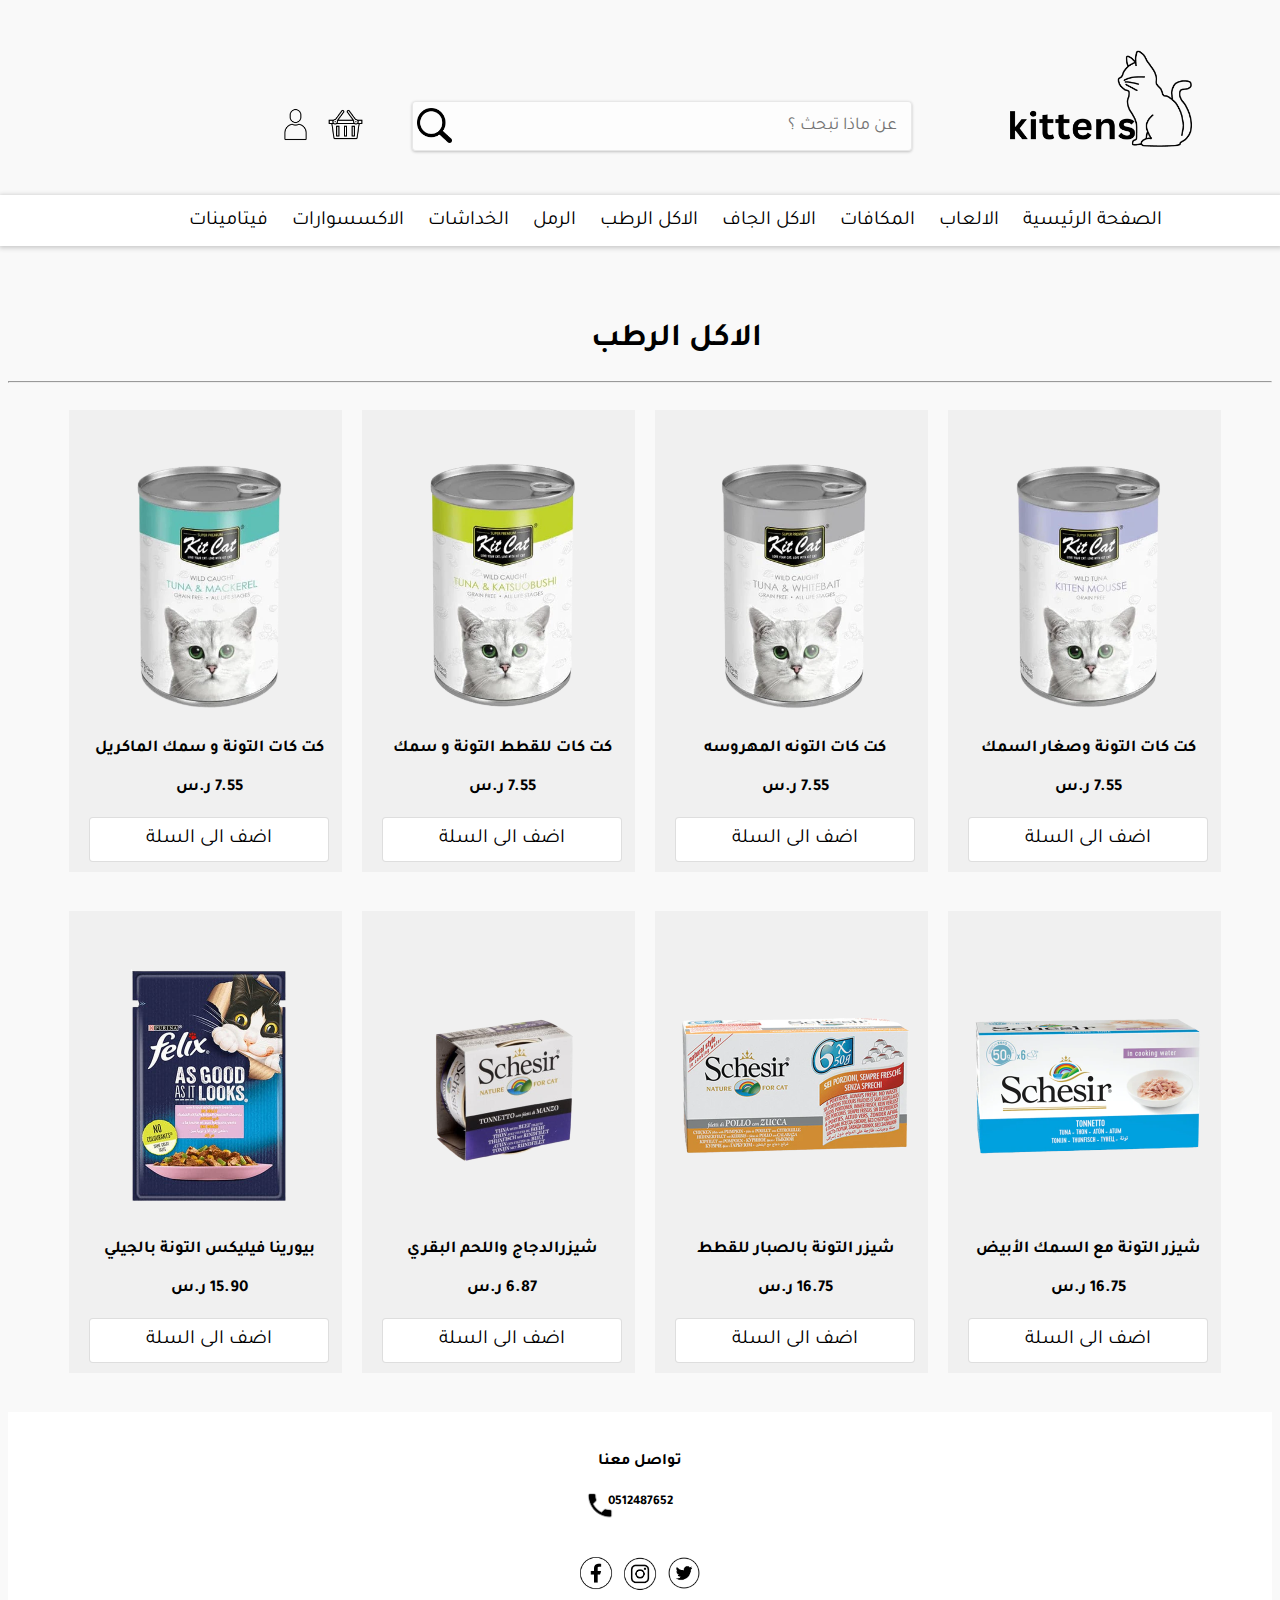
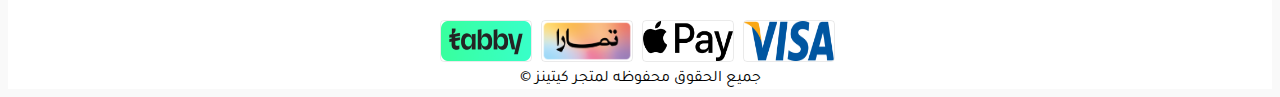
<file: witfood.html>
<html dir="rtl" lang="ar">
<head><title>متجر كيتنز لمستلزمات القطط</title>
    <link rel="preconnect" href="https://fonts.googleapis.com">
    <link rel="preconnect" href="https://fonts.gstatic.com" crossorigin>
    <link href="https://fonts.googleapis.com/css2?family=Tajawal:wght@500&display=swap" rel="stylesheet">

    <link rel="stylesheet" href="CS1.css">
<style>
     h1{
        margin-right: 510px;
    }

    
    @media (max-width:1023px){
        h1{
            font-size: 60px;
        margin-right: 550px;
    }
hr{

    width: 1300px;
}


.g1{
		font-size: 30px;
		line-height: 0px;
		text-align: center;
        margin-right: 30px;
margin-bottom: 30px;
margin-left: 5px;
padding-left: 10px;
padding-right:10px;
padding-top: 50px;
padding-bottom: 10px;
display: inline-block;
		background-color:#5454540e ;
	}


    .img3{
        width: 350px;
        height: 350px;
    }

    .congame{
       
        margin-right:190px;
    }



	.qaima{
		display: block;
	}

	.q1{
		display: inline-block;
		position:absolute;
		padding: 10px;
		margin-right: -7px;
	color: white;
	font-size: 90px;
	margin-top: -3280px;
	background-color: rgba(0, 0, 0, 0.541);
	}
	
	
	.q2{
        display: none;
		margin-top: -3310px;
		margin-right: -8px;
		position:absolute;
		padding-bottom: 3920px;
		padding-left: 500px;
		background-color: rgba(0, 0, 0, 0.418) ;
	}
	.q2 a{
	margin-right: 90px;
		line-height:140px;
		text-decoration: none;
		font-size: 80px;
	color:#ffffff ;
	}
	.close{
		margin-top: 10px;
		margin-right: 100px;
		position: absolute;
	font-size: 170px;
	color: white;
	padding: 0px 0px 0px 800px;
	border-bottom: 1px solid black;
	}
    }
</style>
</head>

<body  >

<header>

<img id="mew" src="imgs/MEOW.png" height="100" width="185" >

<form action="#" class="serch1">
<input type="text" placeholder="   عن ماذا تبحث ؟ "  class="search">
<img src="imgs/search.png" width="35" height="35" class="ser">
</form>
<a href="bas.html"><img  id ="bc" src="imgs/bas.png" height="35" width="35"align="left"></a>
<a href="login.html"><img id="pe" src="imgs/per.png" height="35" width="35" align="left"></a>

</header>
<br><br><br>
<nav>
    <div class="nava">
        <a href="index.html"> الصفحة الرئيسية</a>
        <a href="game.html">  الالعاب</a>
        <a href="mokafat.html">   المكافات</a>
        <a href="dryfood.html">  الاكل الجاف</a>
        <a href="witfood.html">  الاكل الرطب</a>
    <a href="#"> الرمل</a>
    <a href="#">  الخداشات</a>
    <a href="#">   الاكسسوارات</a>
    <a href="#">    فيتامينات </a>

</div>
</nav>
<br><br><br><br>
<h1>الاكل الرطب</h1>
<hr>
<br>
    <section class="congame">        
<article class="g1">
    <img src="game/r1-removebg-preview.png" width="250" height="250">
    <h6>   كت كات التونة وصغار السمك   </h6>
    <h6>7.55 ر.س    </h6>
    <button> اضف الى السلة</button>
</article>
<article class="g1">
    <img src="game/r2-removebg-preview.png" width="250" height="250">
    <h6>    كت كات التونه المهروسه
    </h6>
    <h6>7.55 ر.س    </h6>
    <button> اضف الى السلة</button>
</article>
<article class="g1">
    <img src="game/r3-removebg-preview.png" width="250" height="250">
    <h6> كت كات للقطط  التونة و سمك </h6>
    <h6>7.55 ر.س </h6>
    <button> اضف الى السلة</button>
</article>

<article class="g1">
    <img src="game/r4-removebg-preview.png" width="250" height="250">
    <h6>    كت كات   التونة و سمك الماكريل</h6>
    <h6>7.55 ر.س </h6>
    <button> اضف الى السلة</button>
</article>
    </section>


    <br>
        <section class="congame">        
    <article class="g1">
        <img src="game/12-removebg-preview.png" width="250" height="250">
        <h6>شيزر  التونة مع السمك الأبيض
        </h6>
        <h6>16.75 ر.س</h6>
        <button> اضف الى السلة</button>
    </article>
    <article class="g1">
        <img src="game/13-removebg-preview.png" width="250" height="250">
        <h6>   شيزر    التونة بالصبار للقطط
        </h6>
        <h6>16.75 ر.س</h6>
        <button> اضف الى السلة</button>
    </article>
    <article class="g1">
        <img src="game/14-removebg-preview.png" width="250" height="250">
        <h6> شيزرالدجاج واللحم البقري</h6>
        <h6>6.87 ر.س</h6>
        <button> اضف الى السلة</button>
    </article>
    
    <article class="g1">
        <img src="game/11-removebg-preview.png" width="250" height="250">
        <h6>  بيورينا فيليكس التونة بالجيلي  </h6>
        <h6>15.90 ر.س</h6>
        <button> اضف الى السلة</button>
    </article>
        </section>

<br>
        <footer>
<h4>تواصل معنا</h4>
<h5>0512487652 </h5> 
<img src="imgs/Untitled_design-removebg-preview.png" width="30" height="30" class="call"> 
<br><br>
<img src="imgs/Untitled_design__1_-removebg-preview.png" width="40" height="40">   
<img src="imgs/Untitled_design__2_-removebg-preview.png" width="40" height="40">   
<img src="imgs/e-removebg-preview.png" width="40" height="40">   
<br>
<br>
<img src="imgs/تنزيل (1).png" width="90" height="40" class="pay">
<img src="imgs/تنزيل.png" width="90" height="40" class="pay">
<img src="imgs/AR colored logo_382.png" width="90" height="40" class="pay">
<img src="imgs/tabby_logo_337.png" width="90" height="40" class="pay">
<br>
جميع الحقوق محفوظه لمتجر كيتينز &copy;
</footer>


<div class="qaima">
    <h1 class="q1" id="q1">☰</h1>

    <div class="q2" id="q2"> 
        <span class="close">&times;</span>
       <br><br><br><br><br><br>
       <br><br><br>
       <br><br><br>

        <a href="index.html" >الصفحة&nbsp;الرئيسية</a>
       
        <a href="game.html" > الالعاب</a>
      
        <a href="dryfood.html" > الطعام&nbsp;الجاف</a>
  

        <a href="mokafat.html" >   المكافات</a>

    </div>
</div>

<script>

    var q1 = document.getElementById('q1');
   var q2 = document.getElementById('q2');
  q1.onclick = function (){
      q2.style.display= "block";
      q1.style.display= "none";
  }
      var close = document.getElementsByClassName('close')[0];
      close.onclick =function (){
          q2.style.display="none";
          q1.style.display= "block";

      }
        
      
</script>
</body>
</html>
</file>
<file: CS1.css>
*{
	color: black;
	text-decoration: none;
	font-family: 'Tajawal', sans-serif;}

/* header */

#g10{
	display: none;
}
body{

	background-color: rgba(128, 128, 128, 0.048) ;
}
#mew {margin-top:40px; margin-right: 80;}

.search{background-color:#ffffffa6;	
	outline: none;
	box-shadow : 0px 1px 3px 0px rgba(0, 0, 0, 0.233);
	margin-top: -47;
	 margin-right: 360; 
	 width: 500; 
	 height: 50;
	  font-size: 18; 
	  border-bottom-left-radius:4px; 
	  border-bottom-right-radius:4px;
	  border-top-left-radius:4px;
	  border-top-right-radius:4px ;
	   border: 1px solid rgba(0, 0, 0, 0.082);
	 }

	.ser{position: absolute; 

		  margin-top: -40; 
		  margin-right: -40;
		}
#bc {margin-top:-60px;
	padding-left:320px;
}

#pe {margin-top:-60px;
	padding-left:270px;
}

/*  nav*/
nav {
	
	display: inline;
	box-shadow: 0px 1px 5px 1px  rgba(0, 0, 0, 0.199);
	 background-color: #ffffff;
padding-top: 30;
padding-bottom: 5;
padding-left: 640;
padding-right: 642;
margin-right: -10;
	}
.nava{
	margin-top: -15;
position: absolute;
	margin-right: 90;
}

nav a{
	font-size: 20;
	margin-right: 20;
}
.sale{
	width: 1100;
margin-right:50 ;
	margin-top: 10;

}

/* المحتوى*/

.se1{
cursor: pointer;
	margin-right: 20px;
display: inline;
margin-top: 50;
padding-left:10;
padding-top: 250;
padding-bottom: 30;
padding-right: 10;
	background-color: #5454540e;
	
}

#g9{
	display: none;
}

.se2{
	cursor: pointer;
	margin-right: 310px;
display: inline;
position: absolute;
margin-top: -270px;
padding-left:10;
padding-top: 40;
padding-bottom: 10;
padding-right: 10;
	background-color: #5454540e;
}

.se3{
	cursor: pointer;
		margin-right: 600;
	display: inline;
	position: absolute;
	margin-top: -270px;
	padding-left:10;
	padding-top: 40px;
	padding-bottom: 10;
	padding-right: 10;
		background-color: #5454540e;
		
	}
	
	.se4{
		cursor: pointer;
			margin-right: 890;
		display: inline;
		position: absolute;
		margin-top: -270px;
		padding-left:10;
		padding-top: 0px;
		padding-bottom: 10;
		padding-right: 10;
			background-color: #5454540e;
			
		}

		.se5{
			cursor: pointer;
				margin-right: 20px;
			display: inline;
			position: absolute;
			margin-top: 50px;
			padding-left:10;
			padding-top: 0px;
			padding-bottom: 50;
			padding-right: 10;
				background-color: #5454540e;
				
			}
			.se6{
				cursor: pointer;
					margin-right: 310px;
				display: inline;
				position: absolute;
				margin-top: 50px;
				padding-left:10;
				padding-top: 0px;
				padding-bottom: 50;
				padding-right: 10;
					background-color: #5454540e;
					
				}
				.se7{
					cursor: pointer;
						margin-right: 600px;
					display: inline;
					position: absolute;
					margin-top: 50px;
					padding-left:10;
					padding-top: 0px;
					padding-bottom: 10;
					padding-right: 10;
						background-color: #5454540e;
						
					}
					.se8{
						cursor: pointer;
							margin-right: 890px;
						display: inline;
						position: absolute;
						margin-top: 50px;
						padding-left:10;
						padding-top: 0px;
						padding-bottom: 10;
						padding-right: 10;
							background-color: #5454540e;
							
						}
.dep{
	margin-right: 30;
}


.img2{
	margin-top: 40;
}
.titl{
	margin-top: 50;
font-size: 25;
margin-right: -50;
}

.titl a{

		margin-right:175;
	} 

	.titl2 a{
		
		font-size: 25;
margin-right: 190;
	}

	.titl2{
		margin-top: 370px;
		margin-right: -50;
	}

	.game{

		display: inline;
		margin-right: 50;
margin-top: 70;
	
	}
.congame{

	margin-right: 35px;
}

	.g1{
		font-size: 25px;
		line-height: 0px;
		text-align: center;
margin-right: 16px;
padding-left: 15px;
padding-right:8px;
padding-top: 50px;
padding-bottom: 10px;
margin-bottom: 20px;
display: inline-block;
		background-color:#5454540e ;
	}

	.g1:hover{
box-shadow: 1px  1px 5px 1px  rgba(0, 0, 0, 0.062);
	}

.g1 button{
	background-color: white;
	border: 1px solid rgba(0, 0, 0, 0.13) ;
	margin-top: -10;
	font-size: 20;
	width: 240;
	height: 45;
	border-bottom-left-radius:4px; 
	border-bottom-right-radius:4px;
	border-top-left-radius:4px;
	border-top-right-radius:4px ;
}


footer{
text-align: center;
	background-color: white;

	padding-top: 20;

}
.call{
margin-right: 80;
	margin-top: -43;
}
.pay{
	margin-right: 5;
	border-bottom-left-radius:4px; 
	border-bottom-right-radius:4px;
	border-top-left-radius:4px;
	border-top-right-radius:4px ;
	border: 1px solid rgba(0, 0, 0, 0.082);
}

.mok1{
	display: none;	
			}
			.mok2{
				display: none;	
						}

						.qaima{
							display: none;
						}
			
@media (max-width:1023px){

	.qaima{
		display: block;
	}

	.q1{
		display: inline-block;
		position:absolute;
		padding: 10px;
		margin-right: -7px;
	color: white;
	font-size: 90px;
	margin-top: -4130px;
	background-color: rgba(0, 0, 0, 0.541);
	}
	
	
	.q2{
		display: none;
		margin-top: -4170px;
		margin-right: -8px;
		position:absolute;
		padding-bottom: 3920px;
		padding-left: 500px;
		background-color: rgba(0, 0, 0, 0.418) ;
	}
	.q2 a{
	margin-right: 90px;
		line-height:140px;
		text-decoration: none;
		font-size: 80px;
	color:#ffffff ;
	}
	.close{
		margin-top: 10px;
		margin-right: 100px;
		position: absolute;
	font-size: 170px;
	color: white;
	padding: 0px 0px 0px 800px;
	border-bottom: 1px solid black;
	}
	#mew {
		margin-top:40px; 
		margin-right: 510px;
	width: 280px;
	height: 150px;
	}

	
	.serch1{
		display: none;
	}
	
	nav{
		visibility: hidden;
	   }
	   
	   #bc {
		position: absolute;
		width: 60px;
		height: 60px;
		margin-top:140px;
		margin-right: 100px;
	}
	
	#pe {margin-top:140px;
		position: absolute;
		width: 70px;
		height: 70px;
		margin-right: 190px;
	}
	 
	.search{background-color:#ffffffa6;	
		outline: none;
		box-shadow : 0px 1px 3px 0px rgba(0, 0, 0, 0.233);
		margin-top: -47;
		 margin-right: 360; 
		 width: 600px; 
		 height: 70px;
		  font-size: 30px; 
		  border-bottom-left-radius:4px; 
		  border-bottom-right-radius:4px;
		  border-top-left-radius:4px;
		  border-top-right-radius:4px ;
		   border: 1px solid rgba(0, 0, 0, 0.082);
		 }


		 .ser{
height: 50px;
margin-right: -60px;
			width: 50px;
		 }

		 .sale{
			width: 1400;
		margin-right:50 ;
			margin-top: 10;
		
		}

		

.dep{
	margin-right: 90px;
}

.games1{
	width: 500px;
	height: 500px;
}


.games2{
	width: 400px;
	height: 500px;
}



.img1{
	width: 500px;
	height: 500px;
}

.img7{
	width: 500px;
	height: 500px;
}
.se1{
	
	cursor: pointer;
		margin-right: 10px;
	display: inline;
	margin-top: 50;
	padding-left:100;
	padding-top: 550;
	padding-bottom: 30;
	padding-right: 100;
		background-color: #5454540e;
		
	}


	.se2{
		cursor: pointer;
			margin-right: 660px;
		display: inline;
		margin-top: -570;
		padding-left:100;
		padding-top: 40;
		padding-bottom: 60;
		padding-right: 100;
			background-color: #5454540e;
			
		}
	
		.se3{
			position:absolute;
			cursor: pointer;
				margin-right: 10px;
			display: inline;
			margin-top: 110px;
			padding-left:40px;
			padding-top: 50px;
			padding-bottom: 80px;
			padding-right: 60px;
				background-color: #5454540e;
				
			}

			.se4{
				visibility: hidden;
			}

			.se5{
				cursor: pointer;
				margin-right: 660px;
			display: inline;
			margin-top: 60px;
			padding-left:40;
			padding-top: 50px;
			padding-bottom: 80;
			padding-right: 60;
				background-color: #5454540e;
			}

			.se6{
				visibility: hidden;
			}
			.se7{
				visibility: hidden;
			}

			.se8{
				visibility: hidden;
			}

			.mok{
display: none;	
		}

		.mok1{
			position:absolute;
			display:block;	
			position: absolute;
			font-size: 50px;
			margin-top: -50px;
			margin-right: 220px;
					}
					
					.mok2{
						position: absolute;
						display:block;	
						display: inline;
						font-size: 50px;
						margin-top: 490px;
						margin-right: -310px;
								}
									
								.mok3{
									position: absolute;
									display:block;	
									display: inline;
									font-size: 50px;
									margin-top: 510px;
									margin-right: -340px;
											}
		.mok4{
		position: absolute;
		display:block;	
		display: inline;
		font-size: 50px;
		margin-top: 510px;
		margin-right: -370px;
				}


				.most{
					margin-top: 380px;
				}

				.game{
					font-size: 50px;
					margin-right: 110px;
				}

				#g1{
					display: none;
				}

				.congame{

					margin-right: 90px;
				}
				
					.g1{
						font-size: 30px;
						line-height: 0;
						text-align: center;
				padding-left: 40px;
				padding-right:40;
				padding-top: 50;
				padding-bottom: 40;
				margin-right: 50px;
				display: inline-block;
						background-color:#5454540e ;
					}
				
				
				
				.g1 button{
					font-size: 25;
					width: 260px;
					height: 70px;
				}

				#g10{
					position: absolute;
					display: block;
margin-right: 160px;				
margin-top: -1px;
}

#g9{
	display: block;
	margin-top: -20px;
	margin-right: 110px;
}

				#g3{
					margin-top: -560px;
					margin-right: 850px;
				}


				footer{
					text-align: center;
					background-color:#f9f9f9;
					font-size: 40px;
						padding-top: 20;
						margin-right: 370px;
					
					}
					.call{
						width: 50px;
						height: 50px;
					margin-right: 180px;
						margin-top: -82;
					}
					.pay{
						margin-right: 5;
						border-bottom-left-radius:4px; 
						border-bottom-right-radius:4px;
						border-top-left-radius:4px;
						border-top-right-radius:4px ;
						border: 1px solid rgba(0, 0, 0, 0.082);
					}
					
.tw{
	width: 90px;
	height: 90px;
}
			}
</file>
